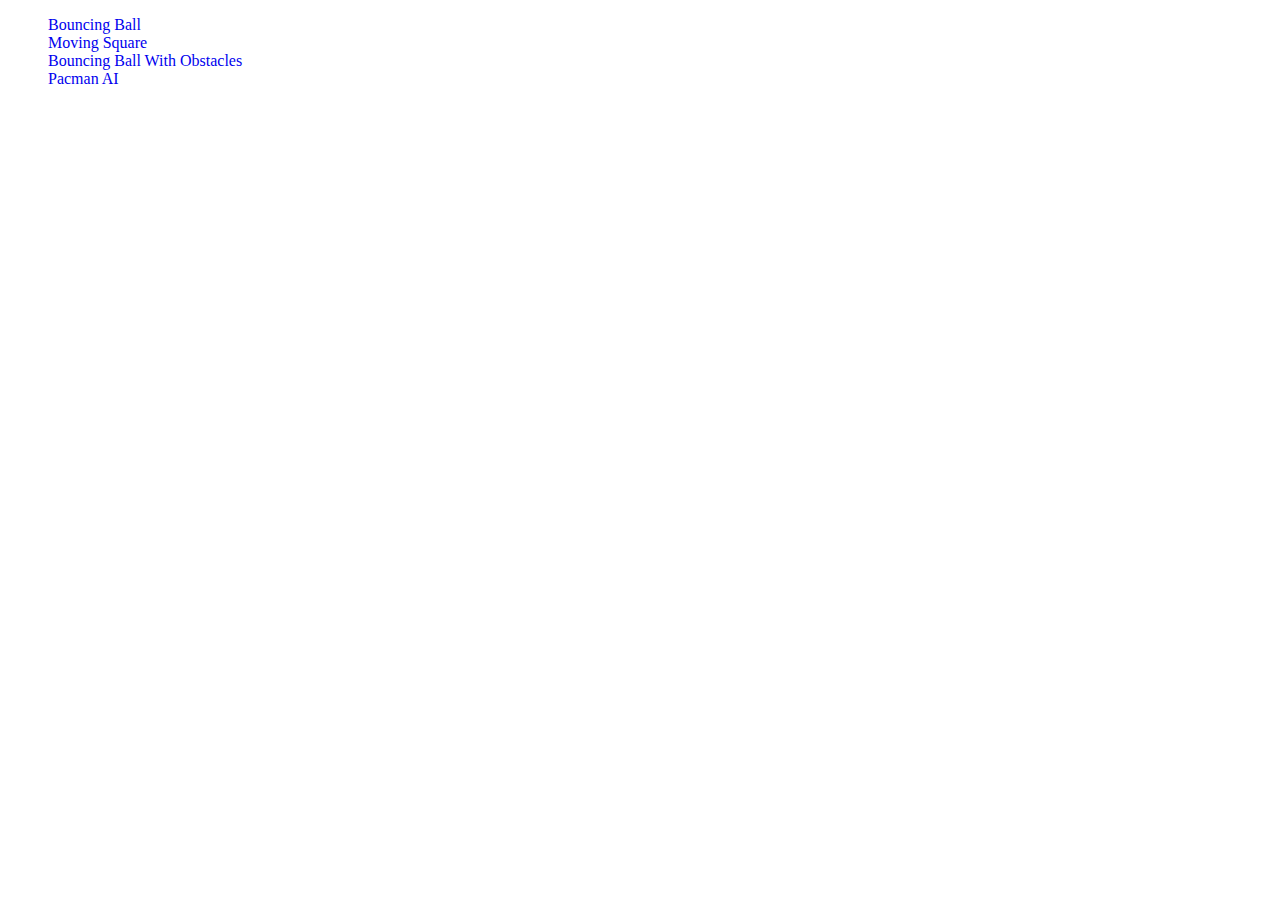
<file: index.html>
<!DOCTYPE html>
<html lang="en">
<head>
    <meta charset="UTF-8">
    <meta http-equiv="X-UA-Compatible" content="IE=edge">
    <meta name="viewport" content="width=device-width, initial-scale=1.0">
    <link rel="stylesheet" href="style.css">
    <title>Site</title>
</head>
<body>
    <ul>
        <li>
            <a href="BouncingBall/index.html">Bouncing Ball</a>
        </li>
        <li>
            <a href="MovingSquare/index.html">Moving Square</a>
        </li>
        <li>
            <a href="BouncingBallWithObstacles/index.html">Bouncing Ball With Obstacles</a>
        </li>
        <li>
            <a href="Pacman/modeselection.html">Pacman AI</a>
        </li>
    </ul>
</body>
</html>
</file>
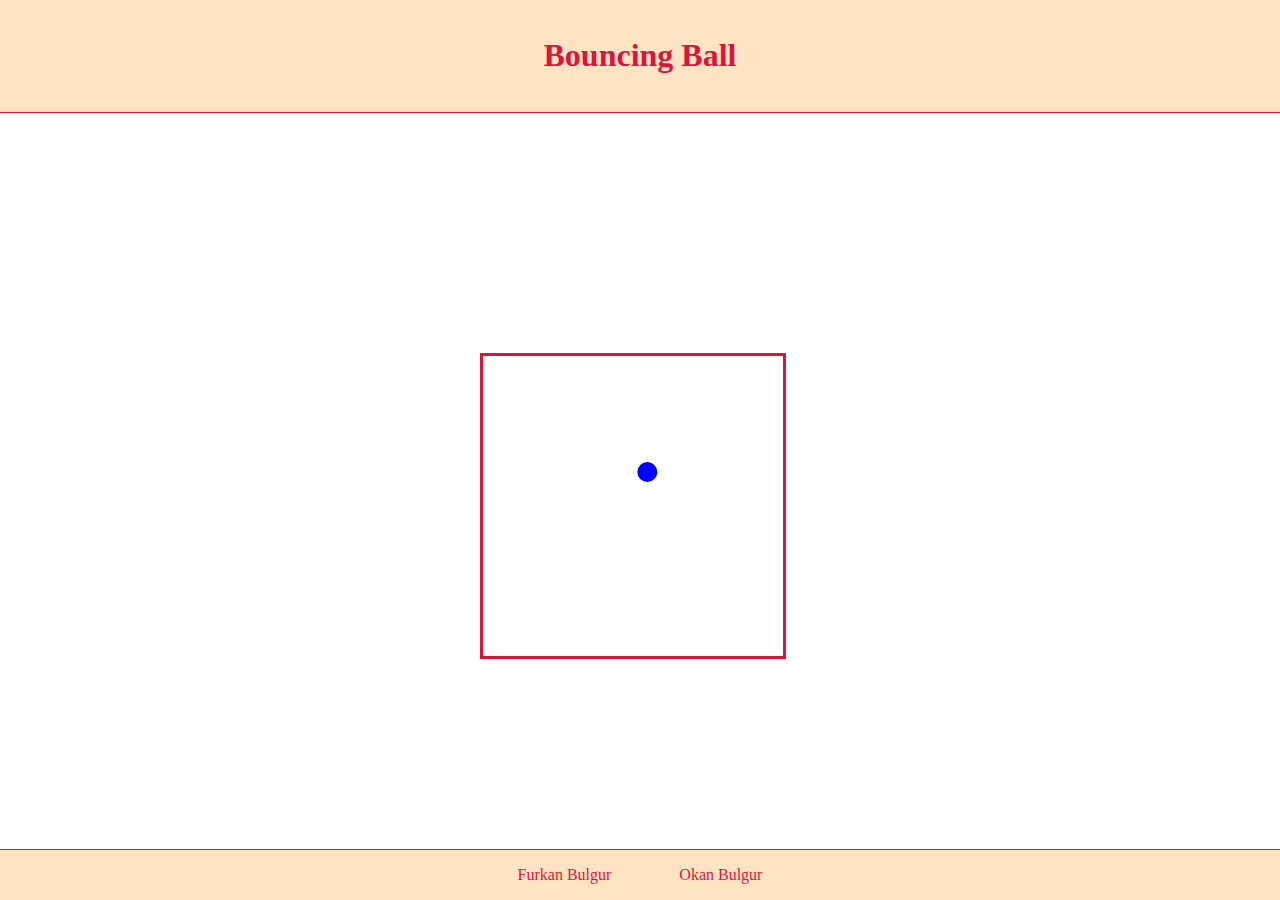
<file: BouncingBall/index.html>
<!DOCTYPE html>
<html lang="en">
<head>
    <meta charset="UTF-8">
    <meta http-equiv="X-UA-Compatible" content="IE=edge">
    <meta name="viewport" content="width=device-width, initial-scale=1.0">
    <link rel="stylesheet" href="style.css">
    
    <title>Bouncing Ball</title>
</head>
<body>
    <div class="header">
        <h1>Bouncing Ball</h1>
    </div>
    <div id="canvas-container">
        <canvas id="ball-canvas"></canvas>
    </div>
    <div class="footer">
        <a href="https://www.linkedin.com/in/furkan-bulgur/" target="_blank">Furkan Bulgur</a>
        <a href="https://www.linkedin.com/in/okan-bulgur-534b191b8/" target="_blank">Okan Bulgur</a>
    </div>

    <script src="index.js" type="text/javascript"></script>
</body>
</html>
</file>
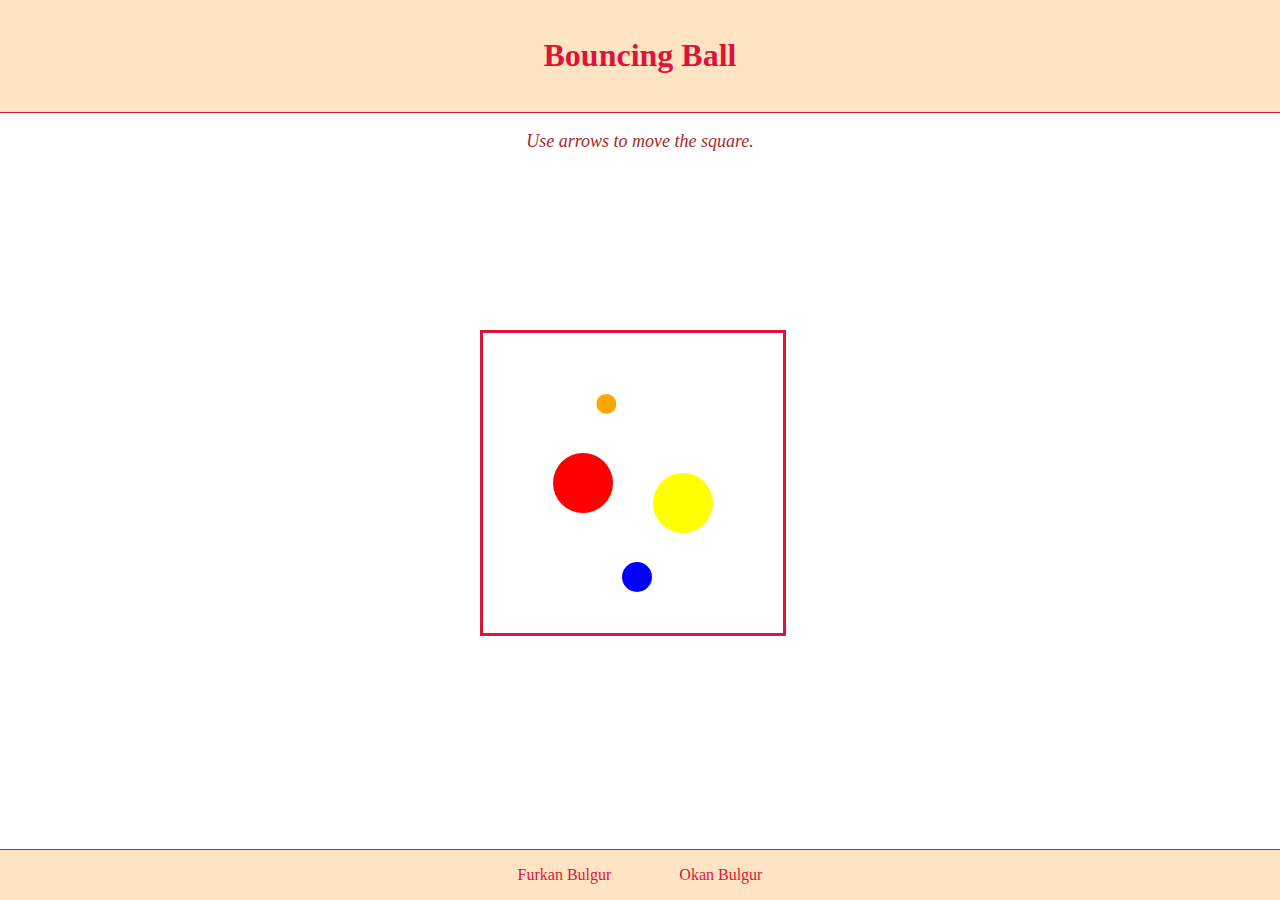
<file: BouncingBallWithObstacles/index.html>
<!DOCTYPE html>
<html lang="en">
<head>
    <meta charset="UTF-8">
    <meta http-equiv="X-UA-Compatible" content="IE=edge">
    <meta name="viewport" content="width=device-width, initial-scale=1.0">
    <link rel="stylesheet" href="style.css">
    
    <title>Bouncing Ball</title>
</head>
<body>
    <div class="header">
        <h1>Bouncing Ball</h1>
    </div>
    <div class="explanation">
        <p>Use arrows to move the square.</p>
    </div>
    <div id="canvas-container">
        <canvas id="ball-canvas"></canvas>
    </div>
    <div class="footer">
        <a href="https://www.linkedin.com/in/furkan-bulgur/" target="_blank">Furkan Bulgur</a>
        <a href="https://www.linkedin.com/in/okan-bulgur-534b191b8/" target="_blank">Okan Bulgur</a>
    </div>

    <script src="index.js" type="text/javascript"></script>
</body>
</html>
</file>
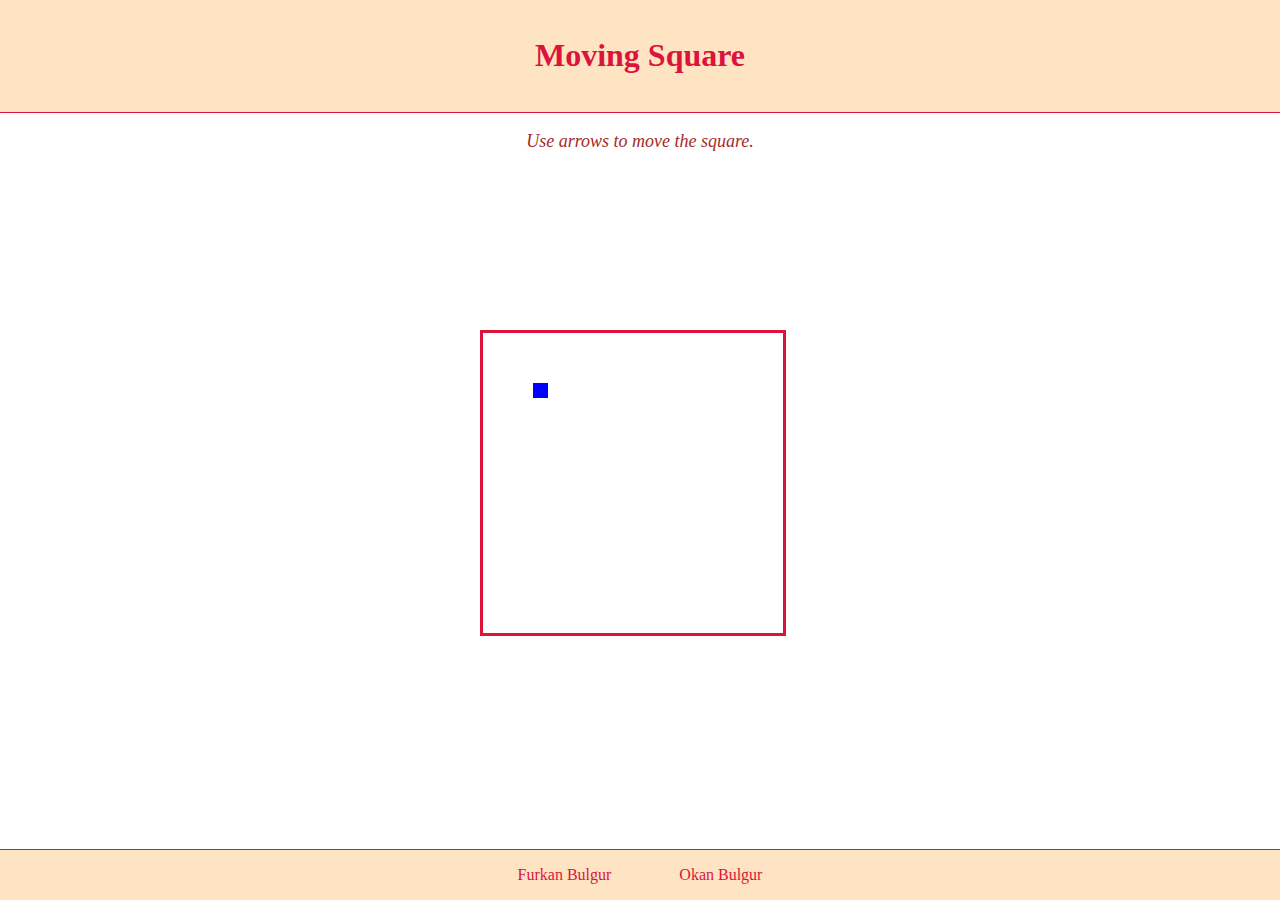
<file: MovingSquare/index.html>
<!DOCTYPE html>
<html lang="en">
<head>
    <meta charset="UTF-8">
    <meta http-equiv="X-UA-Compatible" content="IE=edge">
    <meta name="viewport" content="width=device-width, initial-scale=1.0">
    <link rel="stylesheet" href="style.css">
    
    <title>Moving Square</title>
</head>
<body>
    <div class="header">
        <h1>Moving Square</h1>
    </div>
    <div class="explanation">
        <p>Use arrows to move the square.</p>
    </div>
    <div id="canvas-container">
        <canvas id="ball-canvas"></canvas>
    </div>
    <div class="footer">
        <a href="https://www.linkedin.com/in/furkan-bulgur/" target="_blank">Furkan Bulgur</a>
        <a href="https://www.linkedin.com/in/okan-bulgur-534b191b8/" target="_blank">Okan Bulgur</a>
    </div>

    <script src="index.js" type="text/javascript"></script>
</body>
</html>
</file>
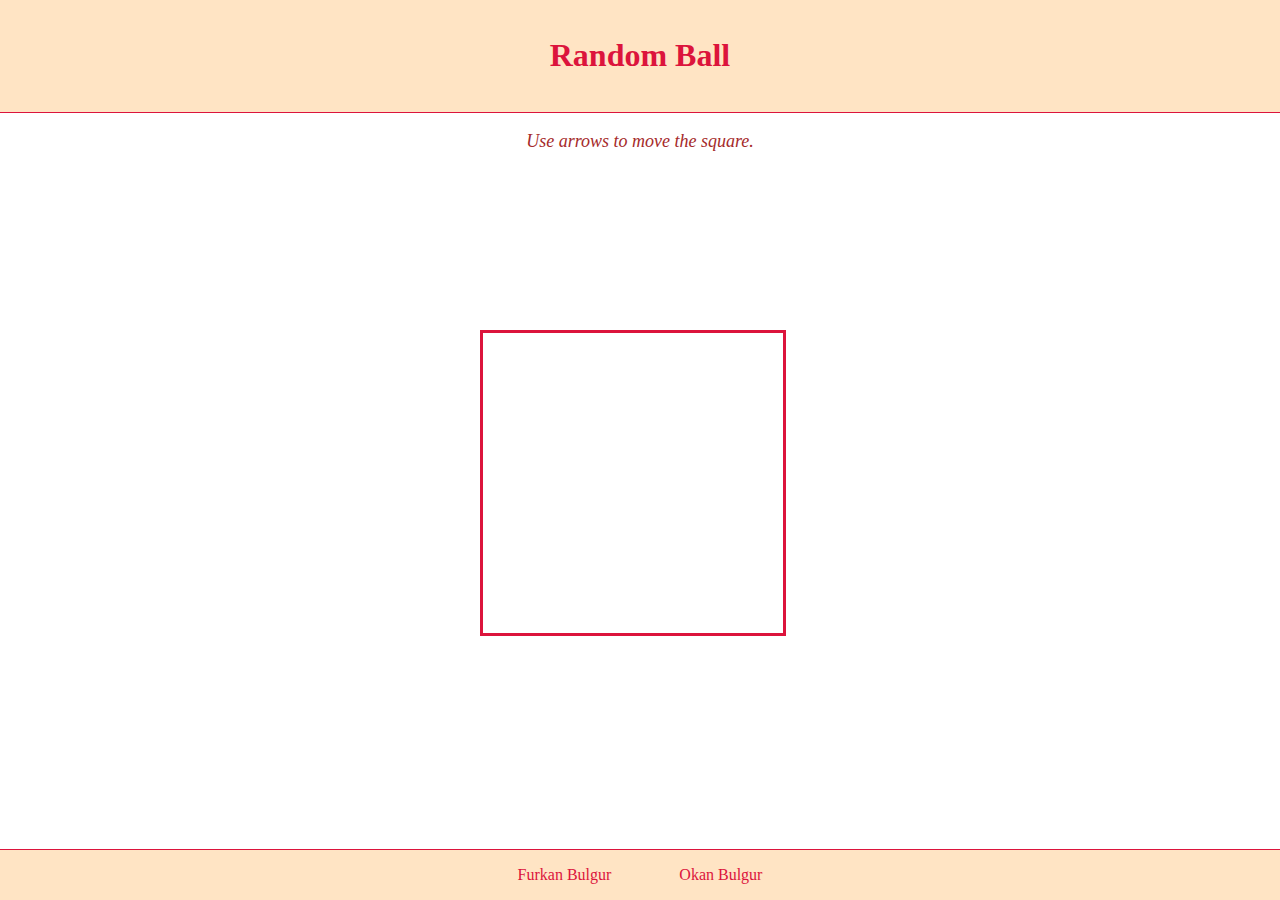
<file: Exercise/Exercise/index.html>
<!DOCTYPE html>
<html lang="en">
<head>
    <meta charset="UTF-8">
    <meta http-equiv="X-UA-Compatible" content="IE=edge">
    <meta name="viewport" content="width=device-width, initial-scale=1.0">
    <link rel="stylesheet" href="style.css">
    
    <title>Random Ball</title>
</head>
<body>
    <div class="header">
        <h1>Random Ball</h1>
    </div>
    <div class="explanation">
        <p>Use arrows to move the square.</p>
    </div>
    <div id="canvas-container">
        <canvas id="ball-canvas"></canvas>
    </div>
    <div class="footer">
        <a href="https://www.linkedin.com/in/furkan-bulgur/" target="_blank">Furkan Bulgur</a>
        <a href="https://www.linkedin.com/in/okan-bulgur-534b191b8/" target="_blank">Okan Bulgur</a>
    </div>

    <script src="index.js" type="text/javascript"></script>
</body>
</html>
</file>
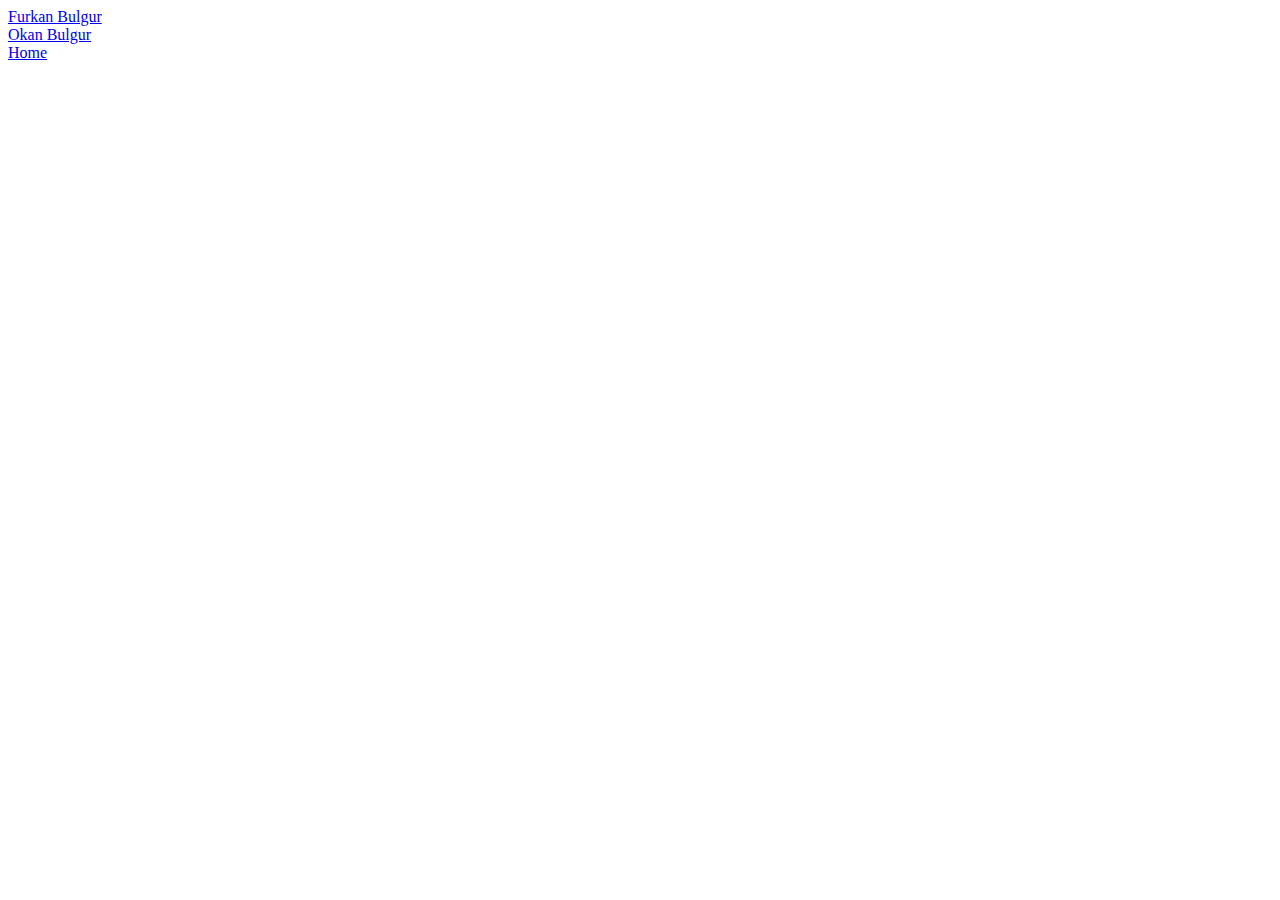
<file: Pacman/aboutus.html>
<!DOCTYPE html>
<html lang="en">
<head>
    <meta charset="UTF-8">
    <meta http-equiv="X-UA-Compatible" content="IE=edge">
    <meta name="viewport" content="width=device-width, initial-scale=1.0">
    <title>About Us</title>
</head>
<body>
    <a href="https://www.linkedin.com/in/furkan-bulgur/" target="_blank">Furkan Bulgur</a> <br>
    <a href="https://www.linkedin.com/in/okan-bulgur-534b191b8/" target="_blank">Okan Bulgur</a> <br>
    <a href="./modeselection.html">Home</a>
</body>
</html>
</file>
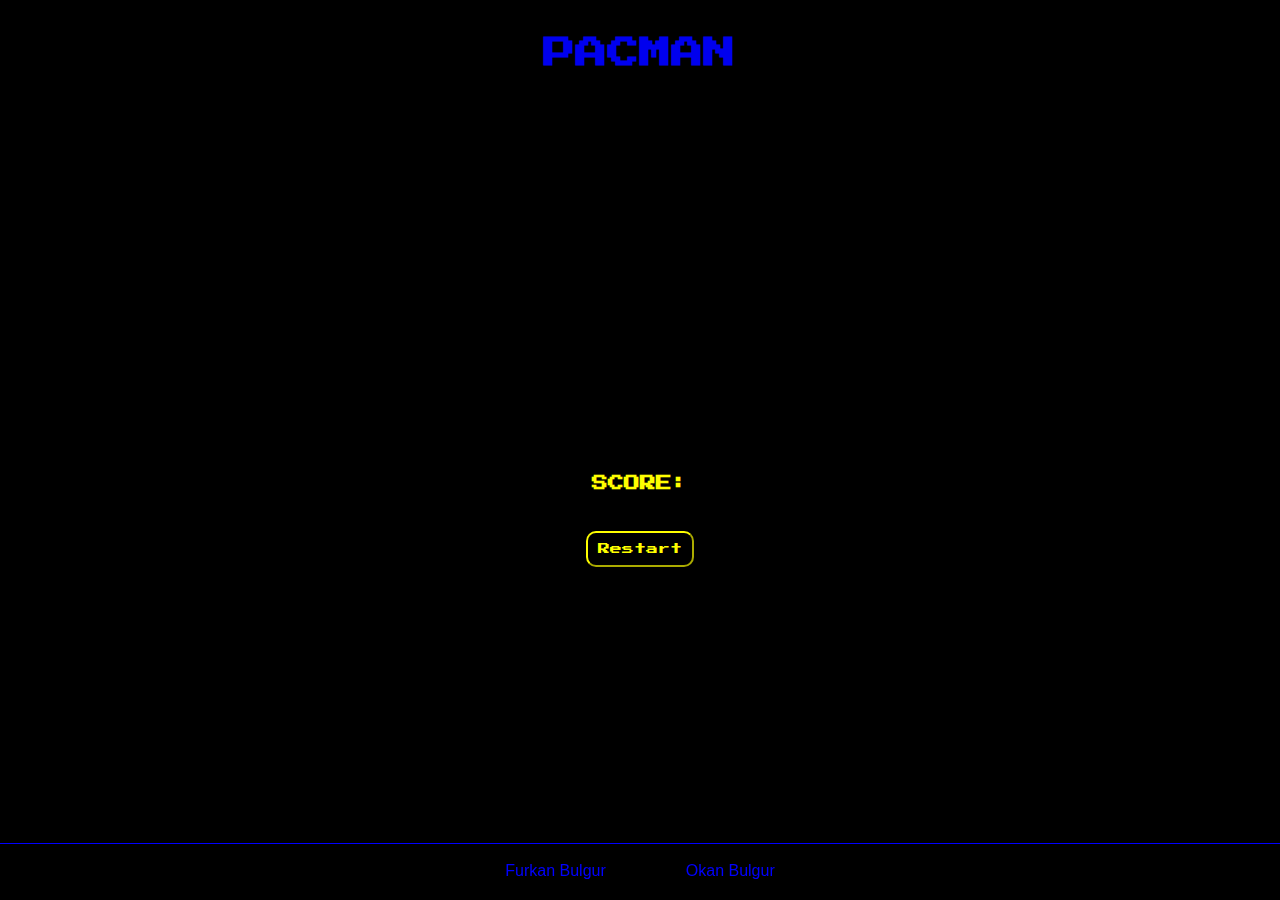
<file: Pacman/game.html>
<!DOCTYPE html>
<html lang="en">
<head>
    <meta charset="UTF-8">
    <meta http-equiv="X-UA-Compatible" content="IE=edge">
    <meta name="viewport" content="width=device-width, initial-scale=1.0">
    <style>
        @import url('https://fonts.googleapis.com/css2?family=Press+Start+2P&display=swap');
    </style>

    <link rel="stylesheet" href="styles/gamestyle.css">
    <title>Pacman AI</title>
</head>
<body>
    <header>
        <a href="./modeselection.html"><h1>PACMAN</h1></a>
    </header>
    <div id="canvas-container">
        <canvas id="grid"></canvas>
    </div>
    <div>
        <h3 id="score">SCORE: </h3>
    </div>

    <div class="buttons">
        <div class="buttons-container">
            <button id="restart-button" type="button">Restart</button>
        </div>
    </div>


    <div class="footer">
        <a href="https://www.linkedin.com/in/furkan-bulgur/" target="_blank">Furkan Bulgur</a>
        <a href="https://www.linkedin.com/in/okan-bulgur-534b191b8/" target="_blank">Okan Bulgur</a>
    </div>

    <script src="src/constants.js" type="text/javascript"></script>
    <script src="src/utils.js" type="text/javascript"></script>
    <script src="src/input.js" type="text/javascript"></script>
    <script src="src/levelcontroller.js" type="text/javascript"></script>
    <script src="src/map/level.js" type="text/javascript"></script>
    <script src="src/map/food.js" type="text/javascript"></script>
    <script src="src/map/cell.js" type="text/javascript"></script>
    <script src="src/map/grid.js" type="text/javascript"></script>
    <script src="src/map/leveldata.js" type="text/javascript"></script>
    <script src="src/characters/character.js" type="text/javascript"></script>
    <script src="src/characters/ghost.js" type="text/javascript"></script>
    <script src="src/characters/pacman.js" type="text/javascript"></script>
    <script src="src/ai/aisearchalgorithms.js" type="text/javascript"></script>
    <script src="src/ai/ghostai.js" type="text/javascript"></script>
    <script src="src/ai/pacmanaimovement.js" type="text/javascript"></script>
    <script src="src/ai/gamestate.js" type="text/javascript"></script>
    <script src="src/managers/pacmanmanager.js" type="text/javascript"></script>
    <script src="src/managers/ghostmanager.js" type="text/javascript"></script>
    <script src="src/map/score.js" type="text/javascript"></script>
    <script src="src/gamemodels.js" type="text/javascript"></script>
    <script src="src/gamestrategy.js" type="text/javascript"></script>
    <script src="src/game.js" type="text/javascript"></script>
    <script src="src/pages/main.js" type="text/javascript"></script>
</body>
</html>
</file>
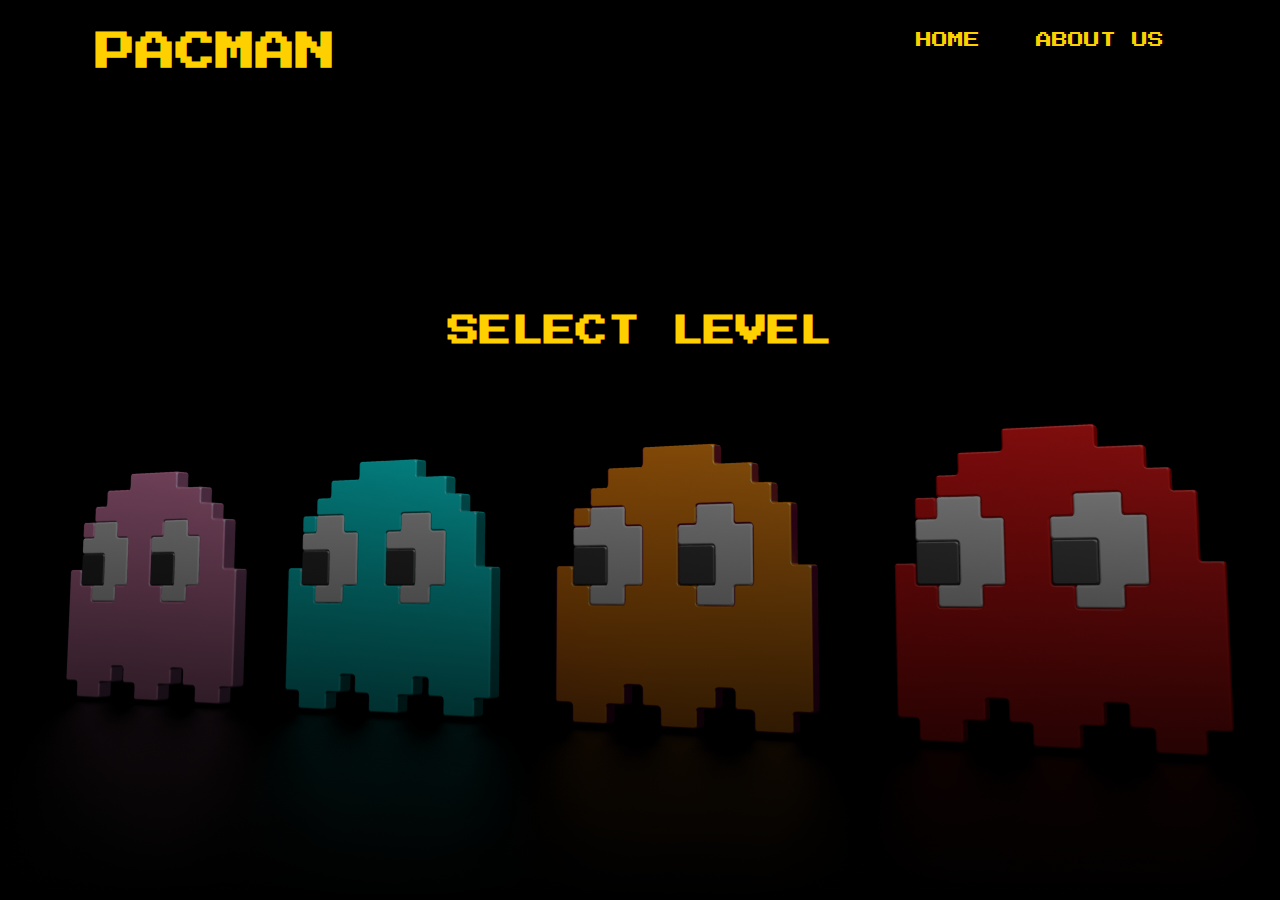
<file: Pacman/levelselection.html>
<!DOCTYPE html>
<html lang="en">
<head>
    <meta charset="UTF-8">
    <meta http-equiv="X-UA-Compatible" content="IE=edge">
    <meta name="viewport" content="width=device-width, initial-scale=1.0">
    <link rel="stylesheet" href="styles/levelselectionstyle.css">
    <style>
        @import url('https://fonts.googleapis.com/css2?family=Press+Start+2P&display=swap');
    </style>
    <title>Pacman Menu</title>
</head>
<body>

    <div class="banner">
        <nav>
            <h1 id="pacman-header">PACMAN</h1>
            <ul class="nav-links">
                <li><a href="./modeselection.html">Home</a></li>
                <li><a href="./aboutus.html">About Us</a></li>
            </ul>
        </nav>

        <div class="content">
            <h1>SELECT LEVEL</h1>
            <div id="level-button-container">
            </div>
        </div>


        <div class="pacman-icon">
            <div class="pacman"></div>
            <div class="path"></div>
            <div class="path"></div>
            <div class="path"></div>
        </div>

    </div>
    
    <script src="src/constants.js" type="text/javascript"></script>
    <script src="src/map/level.js" type="text/javascript"></script>
    <script src="src/levelcontroller.js" type="text/javascript"></script>
    <script src="src/pages/levelselection.js" type="text/javascript"></script>
</body>
</html>
</file>
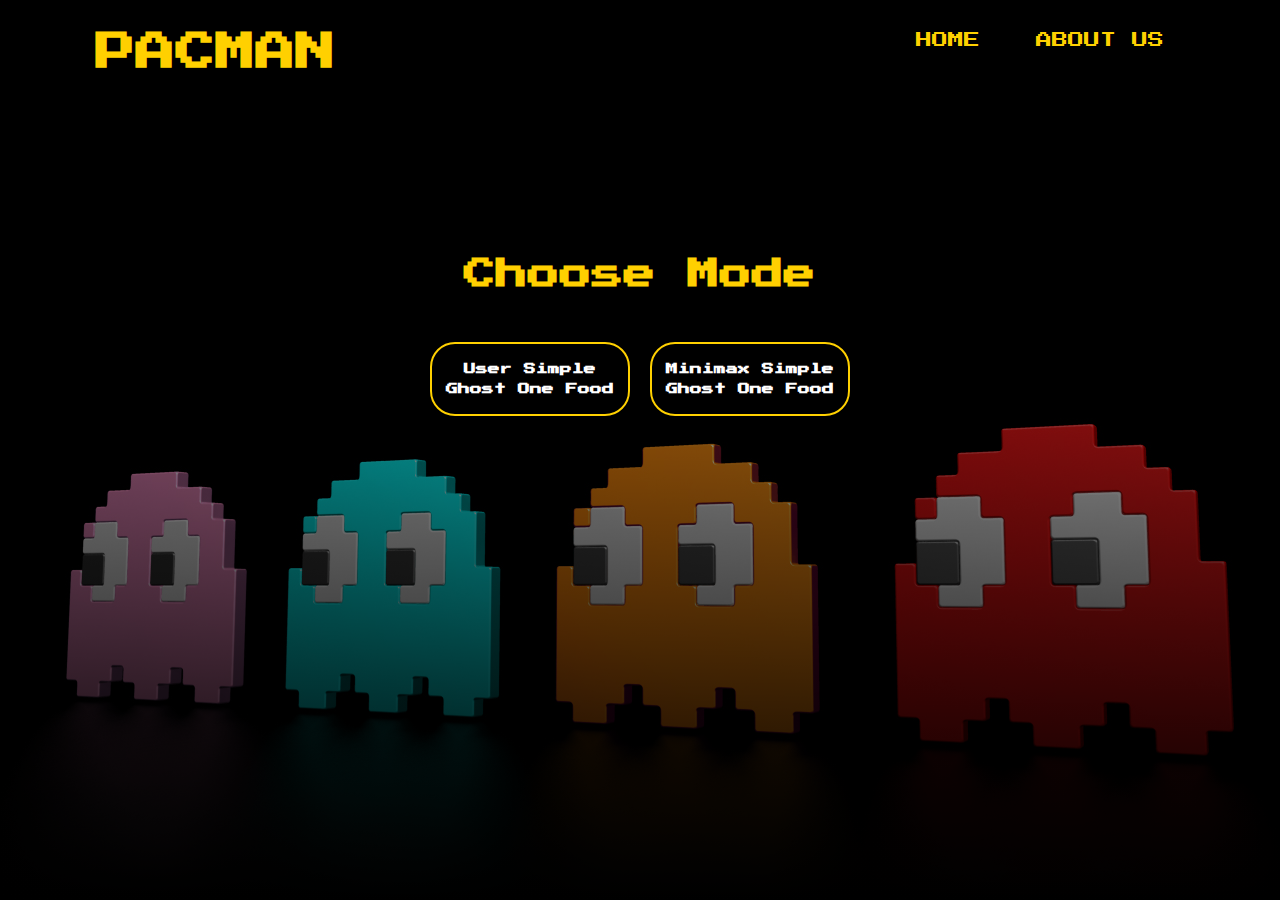
<file: Pacman/modeselection.html>
<!DOCTYPE html>
<html lang="en">
<head>
    <meta charset="UTF-8">
    <meta http-equiv="X-UA-Compatible" content="IE=edge">
    <meta name="viewport" content="width=device-width, initial-scale=1.0">
    <!--Font-->
    <style>
        @import url('https://fonts.googleapis.com/css2?family=Press+Start+2P&display=swap');
    </style>
    
    <link rel="stylesheet" href="styles/modeselectionstyle.css">
    <title>Pacman Menu</title>
</head>
<body>

    <div class="banner">
        <nav>
            <h1 id="pacman-header">PACMAN</h1>
            <ul class="nav-links">
                <li><a href="./modeselection.html">Home</a></li>
                <li><a href="./aboutus.html">About Us</a></li>
            </ul>
        </nav>

        <div class="content">
            <h1>Choose Mode</h1>
            <div id="mode-button-container">
            </div>
        </div>


        <div class="pacman-icon">
            <div class="pacman"></div>
            <div class="path"></div>
            <div class="path"></div>
            <div class="path"></div>
        </div>

    </div>
    
    <script src="src/constants.js" type="text/javascript"></script>
    <script src="src/gamemodels.js" type="text/javascript"></script>
    <script src="src/pages/modeselection.js" type="text/javascript"></script>
</body>
</html>
</file>
<file: style.css>
*{
    text-decoration: none;
    list-style: none;
}
</file>
<file: BouncingBall/style.css>
body{
    color:crimson;
    margin: 0em;
}

.header{
    padding: 1em 0em;
    text-align: center;
    border-bottom: 1px solid crimson;
    background-color: bisque;
}

.footer{
    position: fixed;
    left: 0em;
    bottom: 0em;
    width: 100%;
    padding: 1em 0em;
    text-align: center;
    border-top: 1px solid crimson;
    background-color: bisque;
}

.footer a{
    text-decoration: none;
    color: crimson;
    margin: auto 2em;
}

.footer a:hover{
    color: brown;
}

#canvas-container{
    width: 20em;
    height: 20em;
    margin: auto;
    padding-top: 15em;
}

#ball-canvas{
    border: 3px solid crimson;
}
</file>
<file: BouncingBallWithObstacles/style.css>
body{
    color:crimson;
    margin: 0em;
}

.header{
    padding: 1em 0em;
    text-align: center;
    border-bottom: 1px solid crimson;
    background-color: bisque;
}

.footer{
    position: fixed;
    left: 0em;
    bottom: 0em;
    width: 100%;
    padding: 1em 0em;
    text-align: center;
    border-top: 1px solid crimson;
    background-color: bisque;
}

.footer a{
    text-decoration: none;
    color: crimson;
    margin: auto 2em;
}

.footer a:hover{
    color: brown;
}

#canvas-container{
    width: 20em;
    height: 20em;
    margin: auto;
    padding-top: 10em;
}

#ball-canvas{
    border: 3px solid crimson;
}

.explanation{
    color: brown;
    text-align: center;
    font-style: italic;
    font-size: large;
}
</file>
<file: MovingSquare/style.css>
body{
    color:crimson;
    margin: 0em;
}

.header{
    padding: 1em 0em;
    text-align: center;
    border-bottom: 1px solid crimson;
    background-color: bisque;
}

.footer{
    position: fixed;
    left: 0em;
    bottom: 0em;
    width: 100%;
    padding: 1em 0em;
    text-align: center;
    border-top: 1px solid crimson;
    background-color: bisque;
}

.footer a{
    text-decoration: none;
    color: crimson;
    margin: auto 2em;
}

.footer a:hover{
    color: brown;
}

#canvas-container{
    width: 20em;
    height: 20em;
    margin: auto;
    padding-top: 10em;
}

#ball-canvas{
    border: 3px solid crimson;
}

.explanation{
    color: brown;
    text-align: center;
    font-style: italic;
    font-size: large;
}
</file>
<file: Exercise/Exercise/style.css>
body{
    color:crimson;
    margin: 0em;
}

.header{
    padding: 1em 0em;
    text-align: center;
    border-bottom: 1px solid crimson;
    background-color: bisque;
}

.footer{
    position: fixed;
    left: 0em;
    bottom: 0em;
    width: 100%;
    padding: 1em 0em;
    text-align: center;
    border-top: 1px solid crimson;
    background-color: bisque;
}

.footer a{
    text-decoration: none;
    color: crimson;
    margin: auto 2em;
}

.footer a:hover{
    color: brown;
}

#canvas-container{
    width: 20em;
    height: 20em;
    margin: auto;
    padding-top: 10em;
}

#ball-canvas{
    border: 3px solid crimson;
}

.explanation{
    color: brown;
    text-align: center;
    font-style: italic;
    font-size: large;
}
</file>
<file: Pacman/styles/gamestyle.css>
body{
    font-family: 'Press Start 2P', cursive;
    background-color: black;
    color:yellow;
    margin: 0em;
}

header{
    padding: 1em;
    text-align: center;
}

header a{
    text-decoration: none;
}

header a:visited{
    color: yellow;
}

header a:hover{
    color: purple;
}

.footer{
    position: fixed;
    left: 0em;
    bottom: 0em;
    width: 100%;
    height: 1.5em;
    padding: 1em 0em;
    text-align: center;
    border-top: 1px solid blue;
}

.footer a{
    font-family: Arial, Helvetica, sans-serif;
    text-decoration: none;
    color: blue;
    margin: auto 2em;
}

.footer a:hover{
    color: blue;
}

#canvas-container{
    text-align: center;
}

#grid{
    border: 3px solid black;
    padding: 10vh 0%;
}

#score{
    margin: 2em auto;
    text-align: center;
    font-size: 1em;
}

.buttons{
    text-align: center;
}

.buttons-container{
    padding: 0.5em;
    text-align: center;
    display: inline-flex;
}

.buttons-container button{
    font-size: 12px;
    font-family: 'Press Start 2P', cursive;
    color: yellow;
    background-color: black;
    border-radius: 10px;
    border-color: yellow;
    padding: 10px;
}
</file>
<file: Pacman/styles/levelselectionstyle.css>
*{
    margin: 0;
    padding: 0;
    font-family: 'Press Start 2P', cursive;
    text-decoration: none;
    list-style: none;
}

.banner{
    width: 100%;
    height: 100vh;
    background-image: linear-gradient(rgba(0,0,0,0),rgba(0,0,0,1)),url(../images/pacmanBackground.jpg);
    background-size: cover;
    background-position: center;
}

nav{
    width: 85%;
    margin: auto;
    padding: 2em 0;
    display: flex;
    justify-content: space-between;
} 

#pacman-header{
    font-size: 2.5em;
    text-align: center;
    color: #ffd000;
}

nav ul li{
    list-style: none;
    display: inline-block;
    margin: 0 20px;
    position: relative;
    margin-bottom: 1em;
}

nav ul li a{
    text-decoration: none;
    color: #ffd000;
    text-transform: uppercase;
}

.nav-links li::after{
    content: '';
    height: 3px;
    width: 0;
    background: #ffd000;
    position: absolute;
    left: 0;
    bottom: -10px;
    transition: 0.5s;
}

.nav-links li:hover::after{
    width: 100%;
}

.content{
    width: 100%;
    position: absolute;
    top: 35%;
    transform: translateY(-50%);
    text-align: center;
    color: #ffd000;
}

.content h1{
    font-size: 2em;
    margin-top: 2em;
    margin-bottom: 1em;
}

.level-button{
    font-size: 12px;
    line-height: 20px;
    width: 200px;
    padding: 15px 0;
    text-align: center;
    margin: 20px 10px;
    border-radius: 25px;
    font-weight: bold;
    border: 2px solid #ffd000;
    background: transparent;
    color: white;
    cursor: pointer;
    position: relative;
    overflow: hidden;
}

span{
    background: #ffd000;
    height: 100%;
    width: 0;
    border-radius: 25px;
    position: absolute;
    left: 0;
    bottom: 0;
    z-index: -1;
    transition: 0.5s;
}

.level-button:hover span{
    width: 100%;
}

.level-button:hover{
    border: none;
}
</file>
<file: Pacman/styles/modeselectionstyle.css>
*{
    margin: 0;
    padding: 0;
    font-family: 'Press Start 2P', cursive;
    text-decoration: none;
    list-style: none;
}

.banner{
    width: 100%;
    height: 100vh;
    background-image: linear-gradient(rgba(0,0,0,0),rgba(0,0,0,1)),url(../images/pacmanBackground.jpg);
    background-size: cover;
    background-position: center;
}

nav{
    width: 85%;
    margin: auto;
    padding: 2em 0;
    display: flex;
    justify-content: space-between;
} 

#pacman-header{
    font-size: 2.5em;
    text-align: center;
    color: #ffd000;
}

nav ul li{
    list-style: none;
    display: inline-block;
    margin: 0 20px;
    position: relative;
    margin-bottom: 1em;
}

nav ul li a{
    text-decoration: none;
    color: #ffd000;
    text-transform: uppercase;
}

.nav-links li::after{
    content: '';
    height: 3px;
    width: 0;
    background: #ffd000;
    position: absolute;
    left: 0;
    bottom: -10px;
    transition: 0.5s;
}

.nav-links li:hover::after{
    width: 100%;
}

.content{
    width: 100%;
    position: absolute;
    top: 35%;
    transform: translateY(-50%);
    text-align: center;
    color: #ffd000;
}

.content h1{
    font-size: 2em;
    margin-top: 2em;
    margin-bottom: 1em;
}

.mode-button{
    font-size: 12px;
    line-height: 20px;
    width: 200px;
    padding: 15px 0;
    text-align: center;
    margin: 20px 10px;
    border-radius: 25px;
    font-weight: bold;
    border: 2px solid #ffd000;
    background: transparent;
    color: white;
    cursor: pointer;
    position: relative;
    overflow: hidden;
}

span{
    background: #ffd000;
    height: 100%;
    width: 0;
    border-radius: 25px;
    position: absolute;
    left: 0;
    bottom: 0;
    z-index: -1;
    transition: 0.5s;
}

.mode-button:hover span{
    width: 100%;
}

.mode-button:hover{
    border: none;
}
</file>
